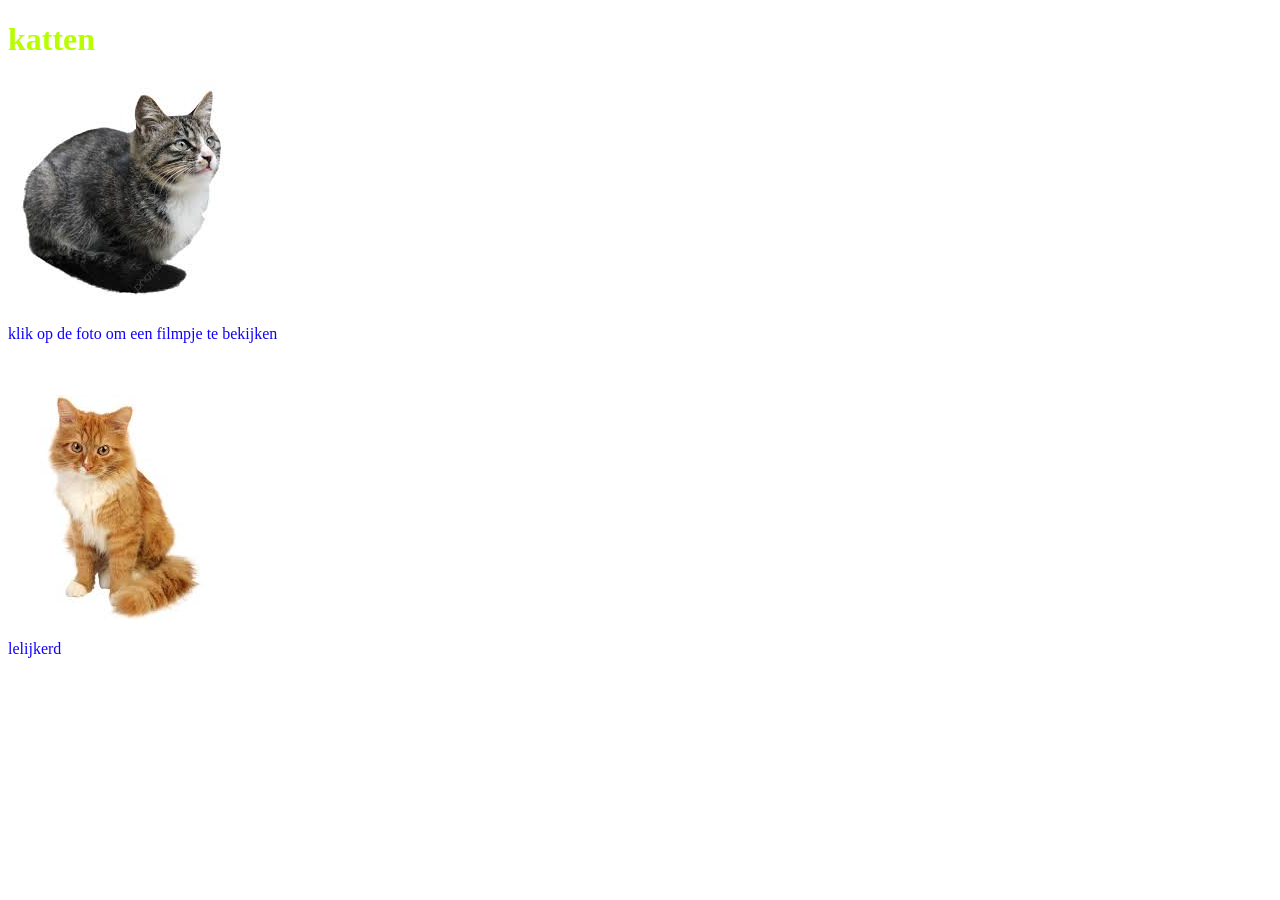
<file: opdracht_2.1/index.html>
<!DOCTYPE html>
<html lang="en">
<head>
    <meta charset="UTF-8">
    <meta name="viewport" content="width=device-width, initial-scale=1.0">
    <title>dumb cats</title>
    <link rel="stylesheet" href="style.css">
</head>
<body>
    <h1>katten</h1>
   <a href="https://www.youtube.com/watch?v=DHfRfU3XUEo&pp=ygUJZHVtYiBjYXRz" target="_blank">
    <img src="/img/cat.jpg" alt="cat"></a>
    <p>klik op de foto om een filmpje te bekijken</p>
    <br>
    <br>
  <img src="/img/orange.jpg" alt="orange cat">
<p>lelijkerd</p>

</body>
</html>
</file>
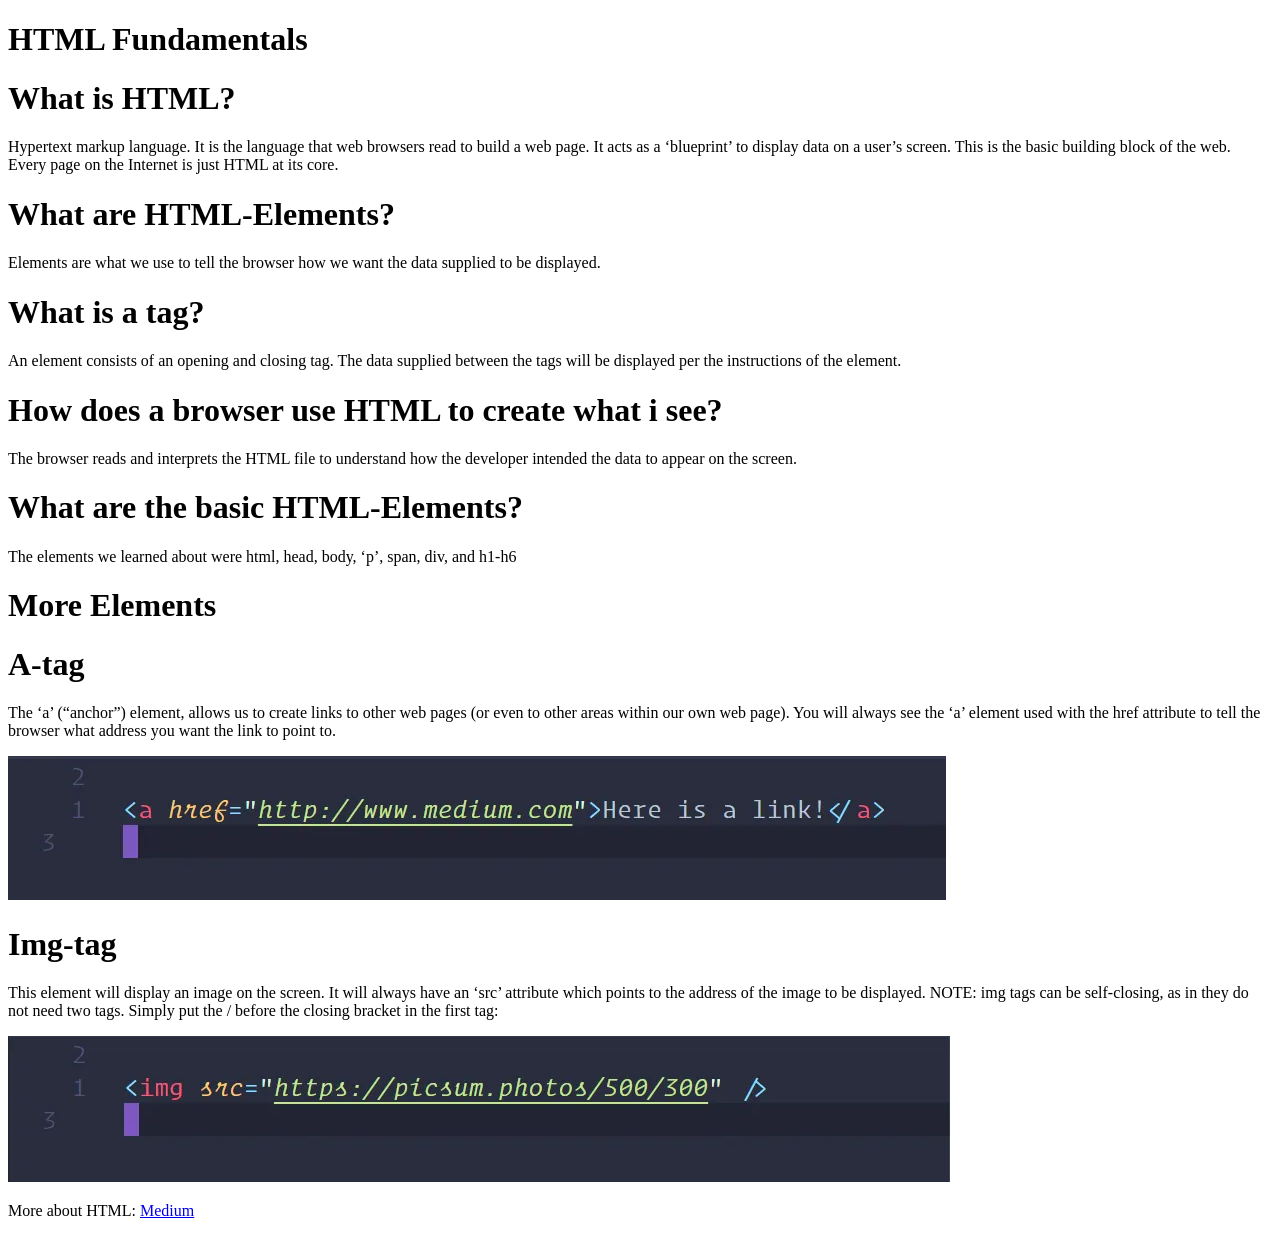
<file: opdracht_2.2/index.html>
<!DOCTYPE html>
<html lang="en">
<head>
    <meta charset="UTF-8">
    <meta name="viewport" content="width=device-width, initial-scale=1.0">
    <title>Document</title>
</head>
<body>
    <header><h1>HTML Fundamentals</h1></header>
    <h1> What is HTML?</h1>
    <p>Hypertext markup language. It is the language that web browsers read to build a web page.
        It acts as a ‘blueprint’ to display data on a user’s screen. This is the basic building block of
        the web. Every page on the Internet is just HTML at its core.</p>
        <h1>What are HTML-Elements?</h1>
        <p>Elements are what we use to tell the browser how we want the data supplied to be
            displayed.</p>
    <h1>What is a tag?</h1>
    <p>An element consists of an opening and closing tag. The data supplied between the tags will
        be displayed per the instructions of the element.</p>
<h1>How does a browser use HTML to create what i see?</h1>
<p>The browser reads and interprets the HTML file to understand how the developer intended
    the data to appear on the screen.</p>
    <h1>What are the basic HTML-Elements?</h1>
    <p>The elements we learned about were html, head, body, ‘p’, span, div, and h1-h6</p>
    <h1>More Elements</h1>
    <h1>A-tag</h1>
    <p>The ‘a’ (“anchor”) element, allows us to create links to other web pages (or even to other
        areas within our own web page). You will always see the ‘a’ element used with
        the href attribute to tell the browser what address you want the link to point to.</p>
        <img src="/img/medium.webp" alt="code image">
    <h1>Img-tag</h1>
   <p>This element will display an image on the screen. It will always have an ‘src’ attribute which
    points to the address of the image to be displayed. NOTE: img tags can be self-closing, as in
    they do not need two tags. Simply put the / before the closing bracket in the first tag:
    </p>
<img src="/img/medium2.webp" alt="code image 2">
<p>More about HTML: <a href="https://medium.com/@mahendrjy/html-and-css-fundamentals-6b8f7d90911b"target=_blank>Medium</a></p>
</body>
</html>
</file>
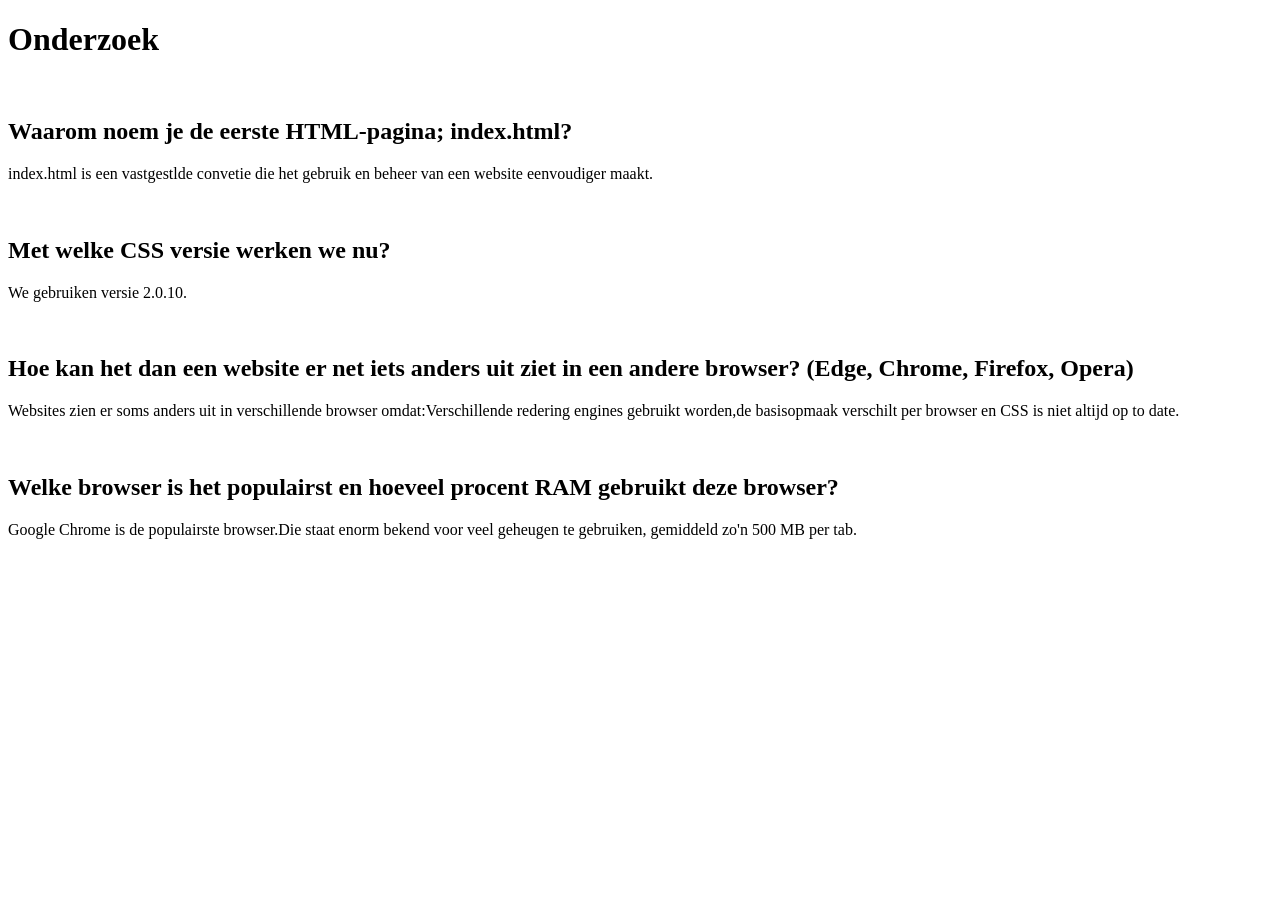
<file: opdracht_2.3/index.html>
<!DOCTYPE html>
<html lang="en">
<head>
    <meta charset="UTF-8">
    <meta name="viewport" content="width=device-width, initial-scale=1.0">
    <title>Document</title>
</head>
<body>
    <h1>Onderzoek</h1>

    <br>

    <h2>Waarom noem je de eerste HTML-pagina; index.html?</h2>

    <p>index.html is een vastgestlde convetie die het gebruik en beheer van een website eenvoudiger maakt.</p>

    <br>

    <h2>Met welke CSS versie werken we nu?</h2>

    <p>We gebruiken versie 2.0.10.</p>

    <br>

    <h2>Hoe kan het dan een website er net iets anders uit ziet in een andere browser? (Edge, Chrome, Firefox, Opera)</h2>

    <p>Websites zien er soms anders uit in verschillende browser omdat:Verschillende redering engines gebruikt worden,de basisopmaak verschilt per browser en CSS is niet altijd op to date.</p>

    <br>

    <h2>Welke browser is het populairst en hoeveel procent RAM gebruikt deze browser?</h2>

    <p>Google Chrome is de populairste browser.Die staat enorm bekend voor veel geheugen te gebruiken, gemiddeld zo'n 500 MB per tab.</p>



</body>
</html>
</file>
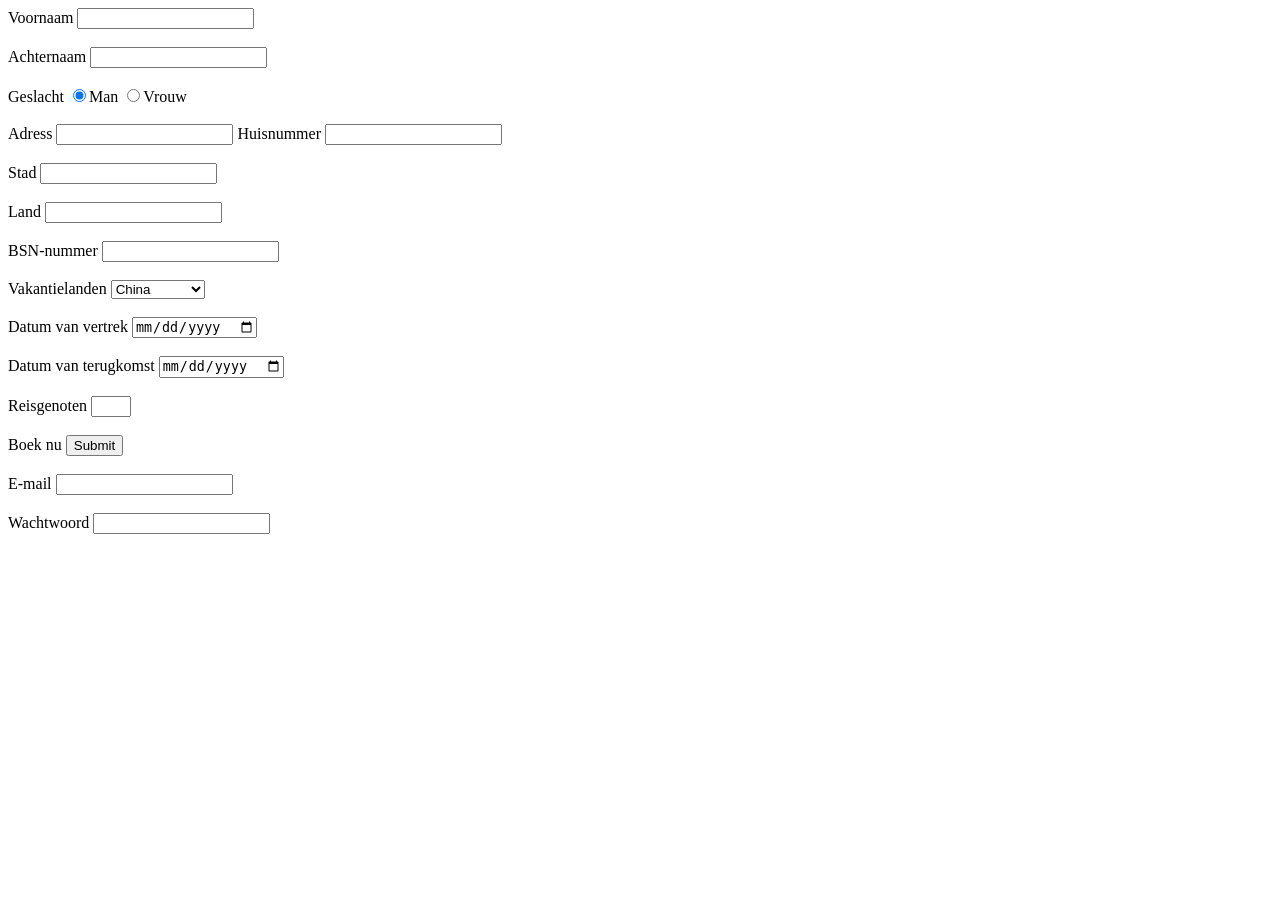
<file: opdracht_3.2/index.html>
<!DOCTYPE html>
<html lang="en">
<head>
    <meta charset="UTF-8">
    <meta name="viewport" content="width=device-width, initial-scale=1.0">
    <title>Document</title>
</head>
<body>
<form action="">

<label for="firstname">Voornaam</label>
<input type="text"name=firstname pattern="[a-zA-Z]">
<br><br>

<label for="lastname">Achternaam</label>
<input type="text"name=lastname pattern="[a-zA-Z]">
<br><br>

<label for="gender">Geslacht</label>
<input type="radio"name=gender value="Man" checked>Man
<input type="radio"name=gender value="Vrouw">Vrouw
<br><br>

<label for="adress">Adress</label>
<input type="text"name=adress >
<label for="housenumber">Huisnummer</label>
<input type="text"name=housenumber>
<br><br>

<label for="city">Stad</label>
<input type="text"name=city>
<br><br>

<label for="country">Land</label>
<input type="text"name=country>
<br><br>

<label for="citizen service number">BSN-nummer</label>
<input type="text"name=citizenservicenumber maxlength="9">
<br><br>

<label for="holidaycountry">Vakantielanden</label>
<select name="holidaycountry" id="countrys">
<option value="China">China</option>
<option value="Greece">Griekenland</option>
<option value="Dubai">Dubai</option>
<option value="Spain">Spanje</option>
</select>
<br><br>

<label for="dateofdeparture">Datum van vertrek</label>
<input type="date"name=dateofdeparture min="2024-09-18">
<br><br>

<label for="dateofreturn">Datum van terugkomst</label>
<input type="date"name=dateofreturn min="2024-09-18">
<br><br>

<label for="travelingcompanions">Reisgenoten</label>
<input type="number"name=travelingcompanions min="0" max="4">
<br><br>

<label for="Submit">Boek nu</label>
<input type="submit"name=Submit>
<br><br>

<label for="E-mail">E-mail</label>
<input type="text"name=E-mail>
<br><br>

<label for="password">Wachtwoord</label>
<input type="password" name="password">

</form>

    
</body>
</html>
</file>
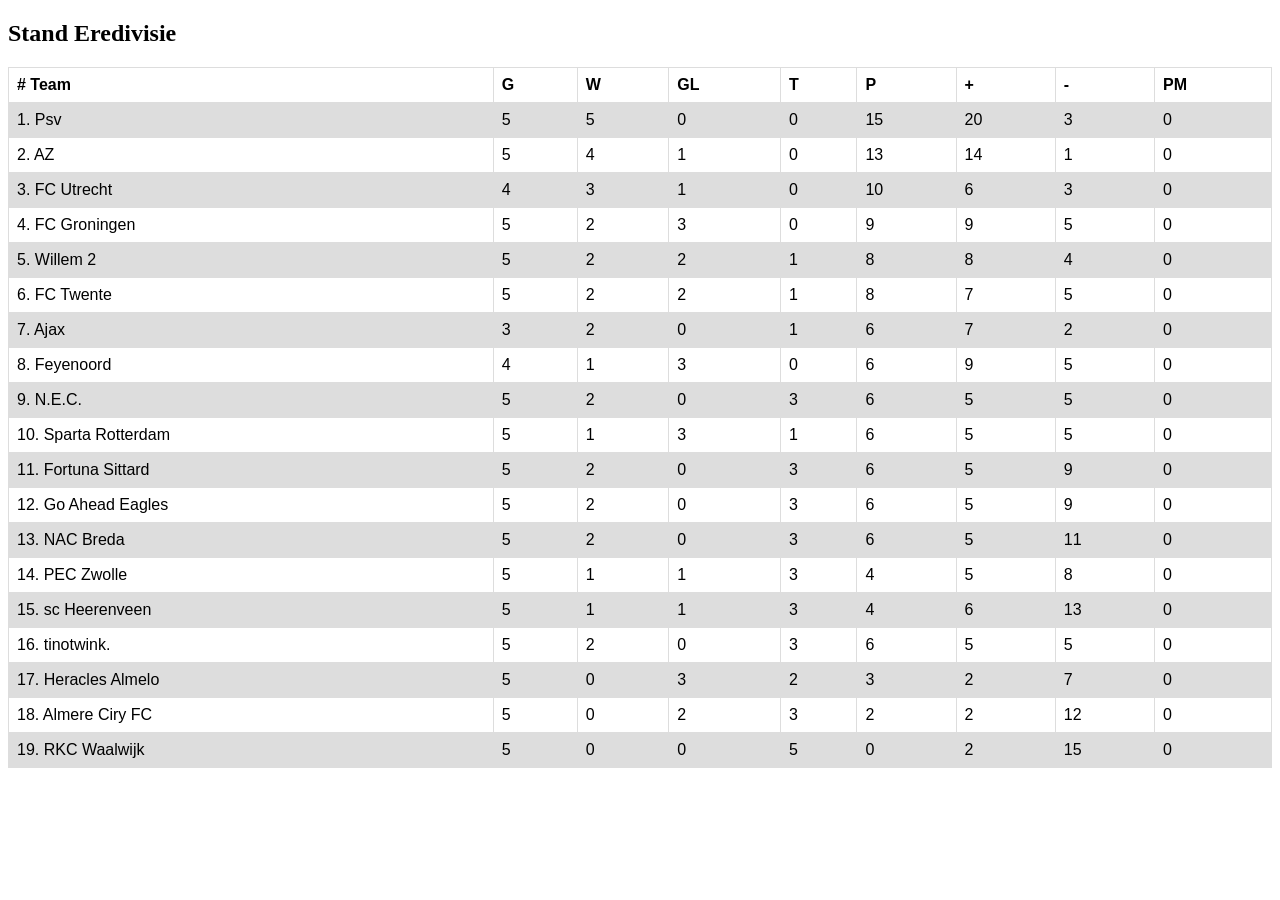
<file: opdracht_3.3/index.html>
<!DOCTYPE html>
<html>
<head>
<style>
table {
  font-family: arial, sans-serif;
  border-collapse: collapse;
  width: 100%;
}
 
td, th {
  border: 1px solid #dddddd;
  text-align: left;
  padding: 8px;
}
 
tr:nth-child(even) {
  background-color: #dddddd;
}
</style>
</head>
<title>Stand Eredivisie</title>
<body>
 
<h2>Stand Eredivisie</h2>
 
<table>
  <tr>
    <th>#  Team</th>
    <th>G</th>
    <th>W</th>
    <Th>GL
        <th>T</th>
        <th>P</th>
        <th>+
            <th>-</th>
            <th>PM</th>
        </th>
    </Th>
  </tr>
  <tr>
    <td>1. Psv</td>
    <td>5</td>
    <td>5</td>
    <td>0</td>
    <td>0</td>
    <td>15</td>
    <td>20</td>
    <td>3</td>
<td>0</td>
  </tr>
  <tr>
    <td>2. AZ</td>
    <td>5</td>
    <td>4</td>
    <td>1</td>
    <td>0</td>
    <td>13</td>
    <td>14</td>
    <td>1</td>
<td>0</td>
   
  </tr>
  <tr>
    <td>3. FC Utrecht</td>
    <td>4</td>
    <td>3</td>
    <td>1</td>
    <td>0</td>
    <td>10</td>
    <td>6</td>
    <td>3</td>
<td>0</td>
  </tr>
  <tr>
    <td>4. FC Groningen</td>
    <td>5</td>
    <td>2</td>
    <td>3</td>
    <td>0</td>
    <td>9</td>
    <td>9</td>
    <td>5</td>
<td>0</td>
 
  </tr>
  <tr>
    <td>5. Willem 2</td>
    <td>5</td>
    <td>2</td>
    <td>2</td>
    <td>1</td>
    <td>8</td>
    <td>8</td>
    <td>4</td>
<td>0</td>
  </tr>
  <tr>
    <td>6. FC Twente</td>
    <td>5</td>
    <td>2</td>
    <td>2</td>
    <td>1</td>
    <td>8</td>
    <td>7</td>
    <td>5</td>
<td>0</td>
 
  </tr>
<tr>
    <td>7. Ajax</td>
    <td>3</td>
    <td>2</td>
    <td>0</td>
    <td>1</td>
    <td>6</td>
    <td>7</td>
    <td>2</td>
<td>0</td>
</tr>
<tr>
<td>8. Feyenoord</td>
    <td>4</td>
    <td>1</td>
    <td>3</td>
    <td>0</td>
    <td>6</td>
    <td>9</td>
    <td>5</td>
<td>0</td>
</tr>
<tr>
    <td>9. N.E.C.</td>
        <td>5</td>
        <td>2</td>
        <td>0</td>
        <td>3</td>
        <td>6</td>
        <td>5</td>
        <td>5</td>
    <td>0</td>
    </tr>
    <tr>
        <td>10.
            Sparta Rotterdam</td>
            <td>5</td>
            <td>1</td>
            <td>3</td>
            <td>1</td>
            <td>6</td>
            <td>5</td>
            <td>5</td>
        <td>0</td>
        </tr>
        <tr>
            <td>11.  Fortuna Sittard</td>
                <td>5</td>
                <td>2</td>
                <td>0</td>
                <td>3</td>
                <td>6</td>
                <td>5</td>
                <td>9</td>
            <td>0</td>
            </tr>
            <tr>
                <td>12. Go Ahead Eagles</td>
                    <td>5</td>
                    <td>2</td>
                    <td>0</td>
                    <td>3</td>
                    <td>6</td>
                    <td>5</td>
                    <td>9</td>
                <td>0</td>
                </tr>
                <tr>
                    <td>13. NAC Breda</td>
                        <td>5</td>
                        <td>2</td>
                        <td>0</td>
                        <td>3</td>
                        <td>6</td>
                        <td>5</td>
                        <td>11</td>
                    <td>0</td>
                    </tr>
                    <tr>
                        <td>14. PEC Zwolle</td>
                            <td>5</td>
                            <td>1</td>
                            <td>1</td>
                            <td>3</td>
                            <td>4</td>
                            <td>5</td>
                            <td>8</td>
                        <td>0</td>
                        </tr>
                        <tr>
                            <td>15. sc Heerenveen</td>
                                <td>5</td>
                                <td>1</td>
                                <td>1</td>
                                <td>3</td>
                                <td>4</td>
                                <td>6</td>
                                <td>13</td>
                            <td>0</td>
                            </tr>
                            <tr>
                                <td>16. tinotwink.</td>
                                    <td>5</td>
                                    <td>2</td>
                                    <td>0</td>
                                    <td>3</td>
                                    <td>6</td>
                                    <td>5</td>
                                    <td>5</td>
                                <td>0</td>
                                </tr>
                                <tr>
                                    <td>17. Heracles Almelo</td>
                                        <td>5</td>
                                        <td>0</td>
                                        <td>3</td>
                                        <td>2</td>
                                        <td>3</td>
                                        <td>2</td>
                                        <td>7</td>
                                    <td>0</td>
                                    </tr>
                                    <tr>
                                        <td>18. Almere Ciry FC</td>
                                            <td>5</td>
                                            <td>0</td>
                                            <td>2</td>
                                            <td>3</td>
                                            <td>2</td>
                                            <td>2</td>
                                            <td>12</td>
                                        <td>0</td>
                                        </tr>
                                        <tr>
                                            <td>19. RKC Waalwijk</td>
                                                <td>5</td>
                                                <td>0</td>
                                                <td>0</td>
                                                <td>5</td>
                                                <td>0</td>
                                                <td>2</td>
                                                <td>15</td>
                                            <td>0</td>
                                            </tr>
 
 
</table>
 
</body>
</html>
</file>
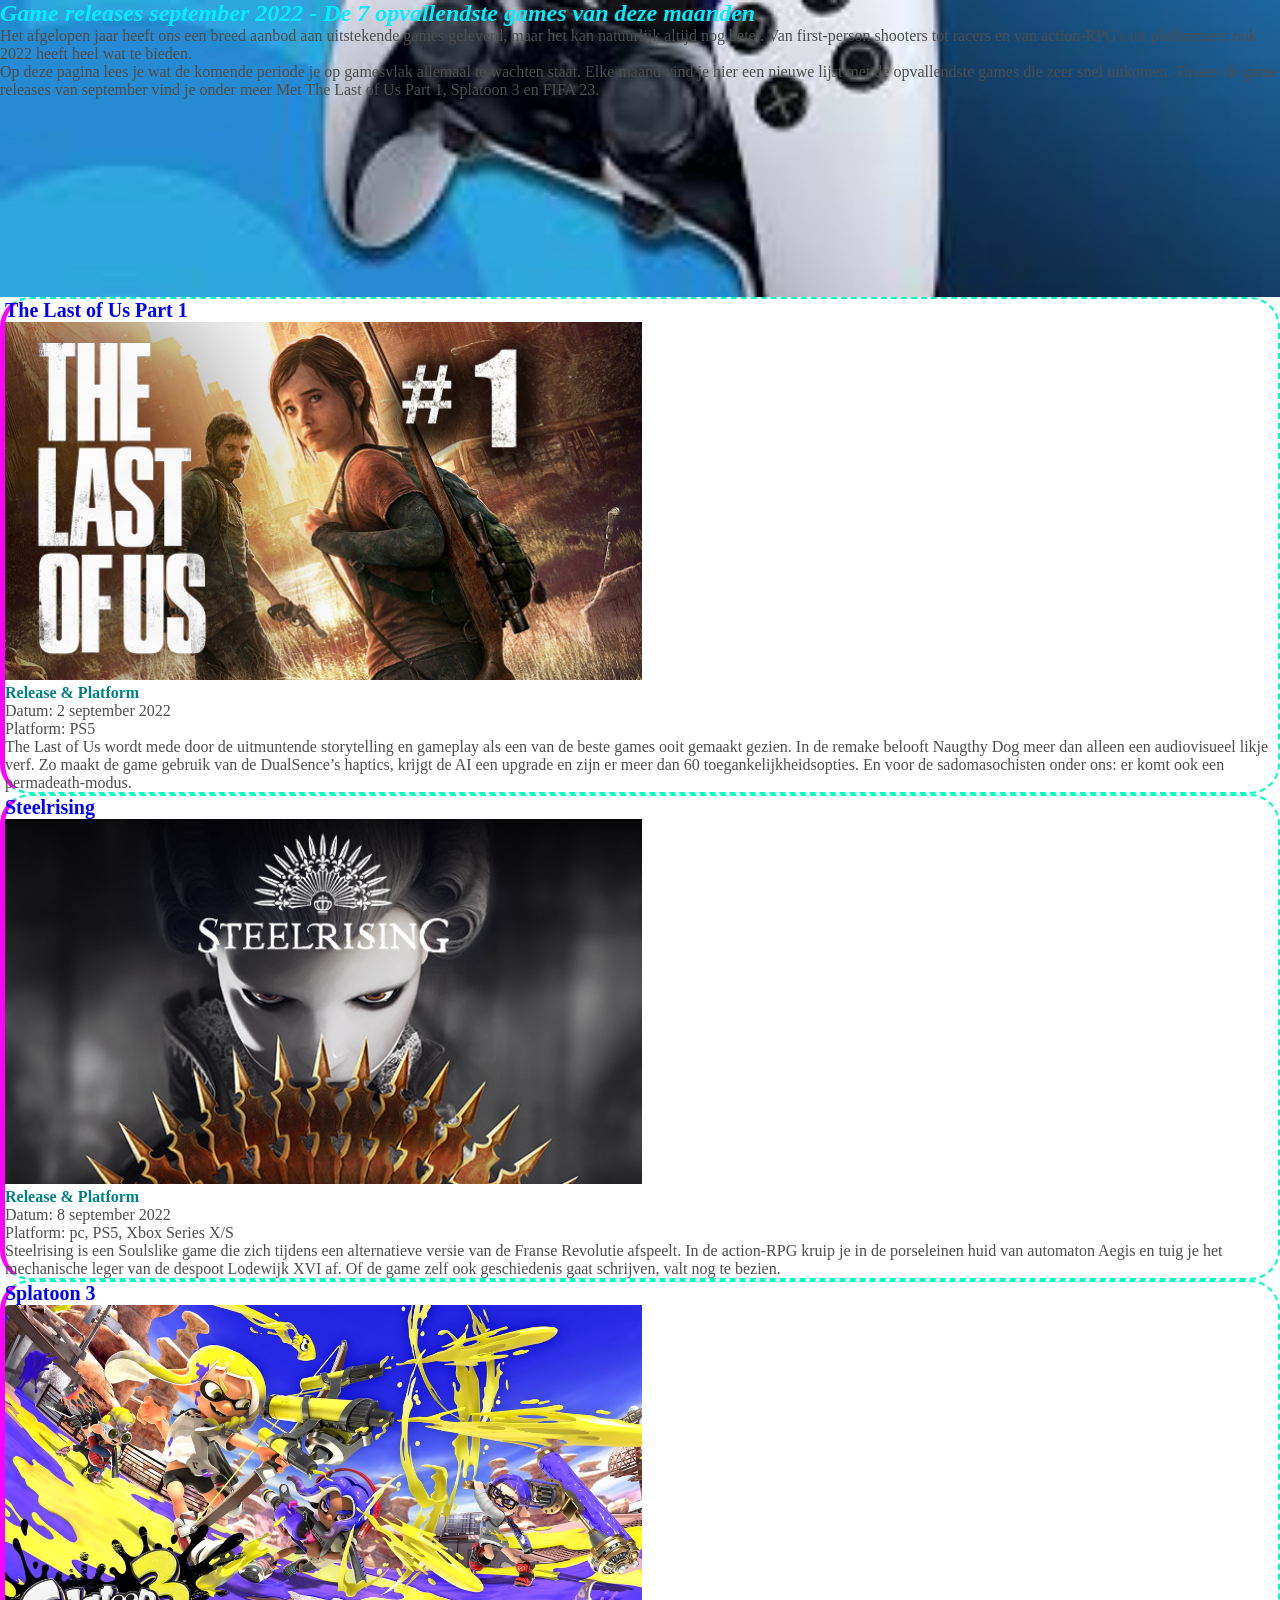
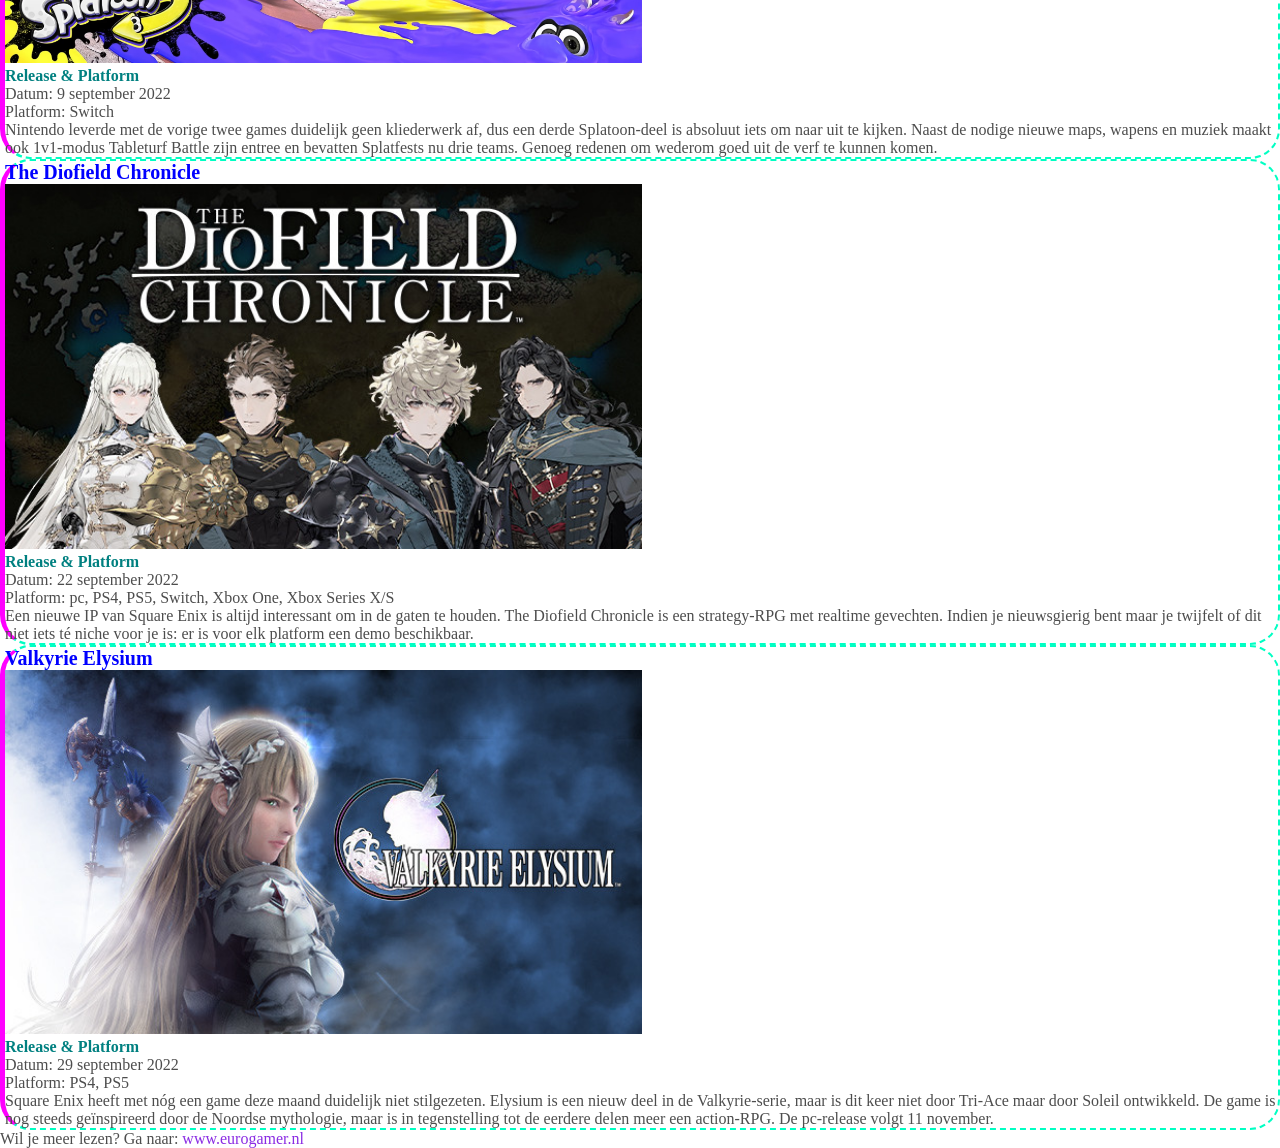
<file: opdracht_4.1/index.html>
<!DOCTYPE html>
<html lang="en">

<head>
    <meta charset="UTF-8">
    <meta http-equiv="X-UA-Compatible" content="IE=edge">
    <meta name="viewport" content="width=device-width, initial-scale=1.0">
    <title>Opdracht 4.1 - Font & Color</title>
    <link rel="stylesheet" href="style.css">

</head>

<body>
    <main>
        <header>
            <h1>Game releases september 2022 - De 7 opvallendste games van deze maanden</h1>
            


            <p> Het afgelopen jaar heeft ons een breed aanbod aan uitstekende games geleverd, maar het kan natuurlijk
                altijd nog beter. Van first-person shooters tot racers en van action-RPG's tot platformers; ook 2022
                heeft heel wat te bieden.
                <br>
                Op deze pagina lees je wat de komende periode je op gamesvlak allemaal te wachten staat. Elke maand vind
                je hier
                een nieuwe lijst met de opvallendste games die zeer snel uitkomen. Tussen de game releases van september
                vind je onder meer Met The Last of Us Part 1, Splatoon 3 en FIFA 23.
            </p>

       

        </header>
        <section>
            <article>
                <h2>The Last of Us Part 1</h2>
                <img src="./img/lastpart.jpeg" alt="The last part of us part 1" width="50%">
                <h3>Release & Platform</h3>
                <p>Datum: 2 september 2022 <br>
                    Platform: PS5</p>
                <p>
                    The Last of Us wordt mede door de uitmuntende storytelling en gameplay als een van de beste games
                    ooit
                    gemaakt gezien. In de remake belooft Naugthy Dog meer dan alleen een audiovisueel likje verf. Zo
                    maakt
                    de game
                    gebruik van de DualSence’s haptics, krijgt de AI een upgrade en zijn er meer dan 60
                    toegankelijkheidsopties. En
                    voor de sadomasochisten onder ons: er komt ook een permadeath-modus.
                </p>
            </article>
            <article>
                <h2>Steelrising</h2>
                <img src="./img/steelrising.jpeg" alt="Steelrising"width="50%">
                <h3>Release & Platform</h3>
                <p>Datum: 8 september 2022 <br>
                    Platform: pc, PS5, Xbox Series X/S</p>
                <p>Steelrising is een Soulslike game die zich tijdens een alternatieve versie van de Franse Revolutie
                    afspeelt. In de action-RPG kruip je in de porseleinen huid van automaton Aegis en tuig je het
                    mechanische leger van
                    de despoot Lodewijk XVI af. Of de game zelf ook geschiedenis gaat schrijven, valt nog te bezien.</p>
            </article>
            <article>
                <h2>Splatoon 3</h2>
                <img src="./img/platoon3.avif" alt="Splatoon 3" width="50%">
                <h3>Release & Platform</h3>
                <p>Datum: 9 september 2022 <br>
                    Platform: Switch</p>
                <p> Nintendo leverde met de vorige twee games duidelijk geen kliederwerk af, dus een derde Splatoon-deel
                    is
                    absoluut iets om naar uit te kijken. Naast de nodige nieuwe maps, wapens en muziek maakt ook
                    1v1-modus
                    Tableturf
                    Battle zijn entree en bevatten Splatfests nu drie teams. Genoeg redenen om wederom goed uit de verf
                    te
                    kunnen komen.
                </p>
            </article>
            <article>
                <h2>The Diofield Chronicle</h2>
                <img src="./img/diofield.jpeg" alt="The Diofield Chronicle"  width="50%">
                <h3>Release & Platform</h3>
                <p>Datum: 22 september 2022 <br>
                    Platform: pc, PS4, PS5, Switch, Xbox One, Xbox Series X/S</p>
                <p>Een nieuwe IP van Square Enix is altijd interessant om in de gaten te houden. The Diofield Chronicle
                    is
                    een strategy-RPG met realtime gevechten. Indien je nieuwsgierig bent maar je twijfelt of dit niet
                    iets
                    té
                    niche voor je is: er is voor elk platform een demo beschikbaar.</p>
            </article>
            <article>
                <h2>Valkyrie Elysium</h2>
                <img src="./img/valkyrie.jpeg" alt="Valkyrie Elysium"  width="50%">
                <h3>Release & Platform</h3>
                <p>Datum: 29 september 2022 <br>
                    Platform: PS4, PS5</p>
                <p>Square Enix heeft met nóg een game deze maand duidelijk niet stilgezeten. Elysium is een nieuw deel
                    in de
                    Valkyrie-serie, maar is dit keer niet door Tri-Ace maar door Soleil ontwikkeld. De game is nog
                    steeds
                    geïnspireerd door de Noordse mythologie, maar is in tegenstelling tot de eerdere delen meer een
                    action-RPG.
                    De pc-release volgt 11 november.</p>
            </article>

            <p>Wil je meer lezen? Ga naar:
                <a href="https://www.eurogamer.nl/game-releases-de-opvallendste-games-van-deze-maand">www.eurogamer.nl</a>
            </p>
        </section>

    </main>

</body>

</html>
</file>
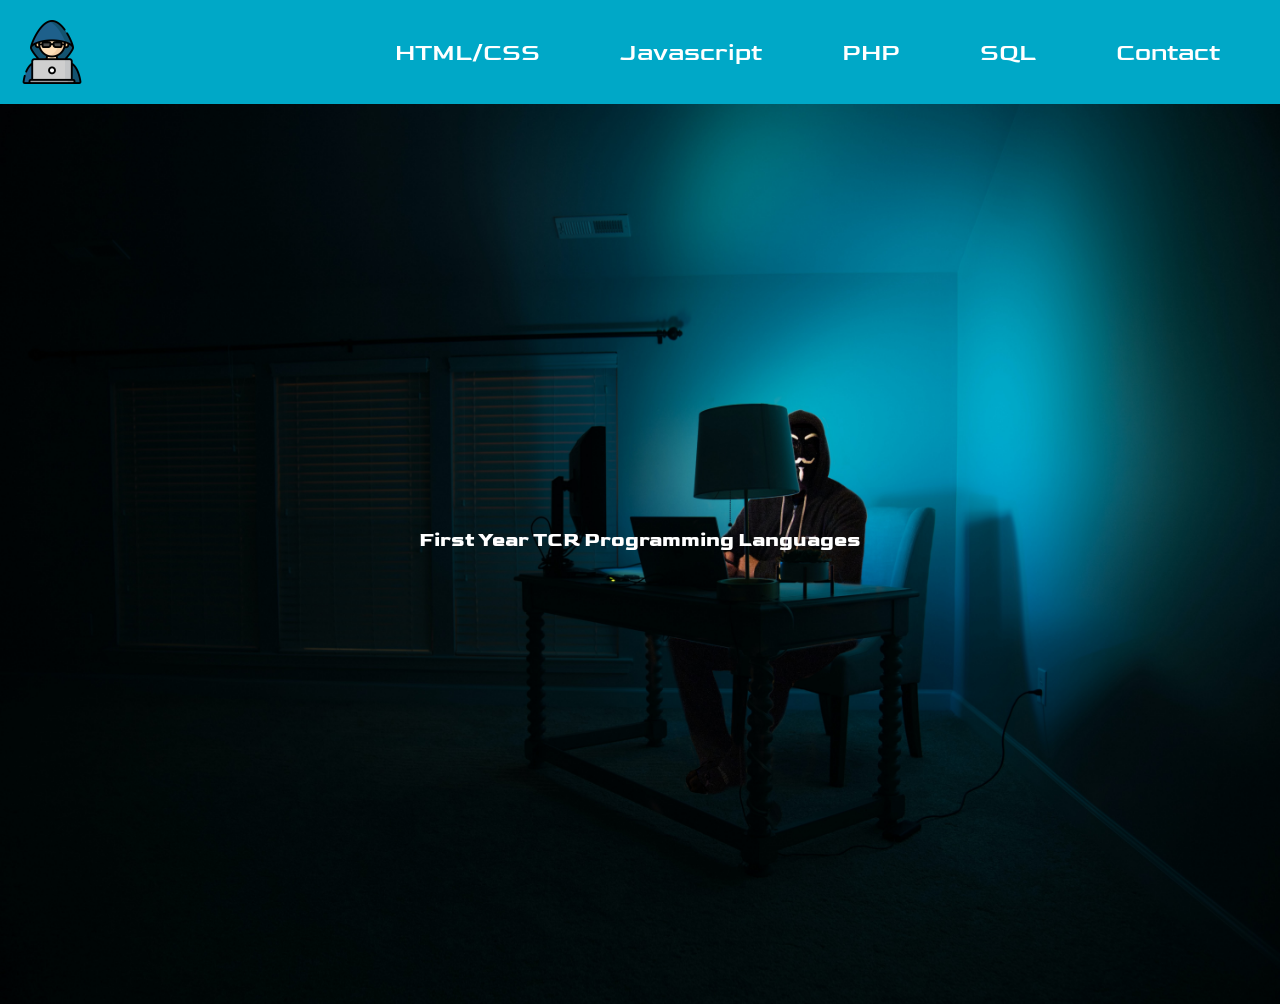
<file: P1-html-css-layout-main/index.html>
<!DOCTYPE html>
<html lang="en">
  <head>
    <meta charset="UTF-8" />
    <meta http-equiv="X-UA-Compatible" content="IE=edge" />
    <meta name="viewport" content="width=device-width, initial-scale=1.0" />
    <link rel="preconnect" href="https://fonts.googleapis.com" />
    <link rel="preconnect" href="https://fonts.gstatic.com" crossorigin />
    <link
      href="https://fonts.googleapis.com/css2?family=Goldman:wght@700&display=swap"
      rel="stylesheet"
    />
    <link rel="stylesheet" href="style.css" />
    <title>Opdracht 3</title>
  </head>
  <body>
    <nav>
      <img src="./img/hacker.png" id="logo" />
      <ul>
        <li><a href="./html-css.html">HTML/CSS</a></li>
        <li><a href="./javascript.html">Javascript</a></li>
        <li><a href="./php.html">PHP</a></li>
        <li><a href="./mysql.html">SQL</a></li>
        <li><a href="./contact.html">Contact</a></li>
      </ul>
    </nav>
 
    <center><h1>First Year TCR Programming Languages</h1></center>

    <img class="backgroundIMG" src="./img/background.jpeg" alt="background">

    
      
  </body>

</html>
</file>
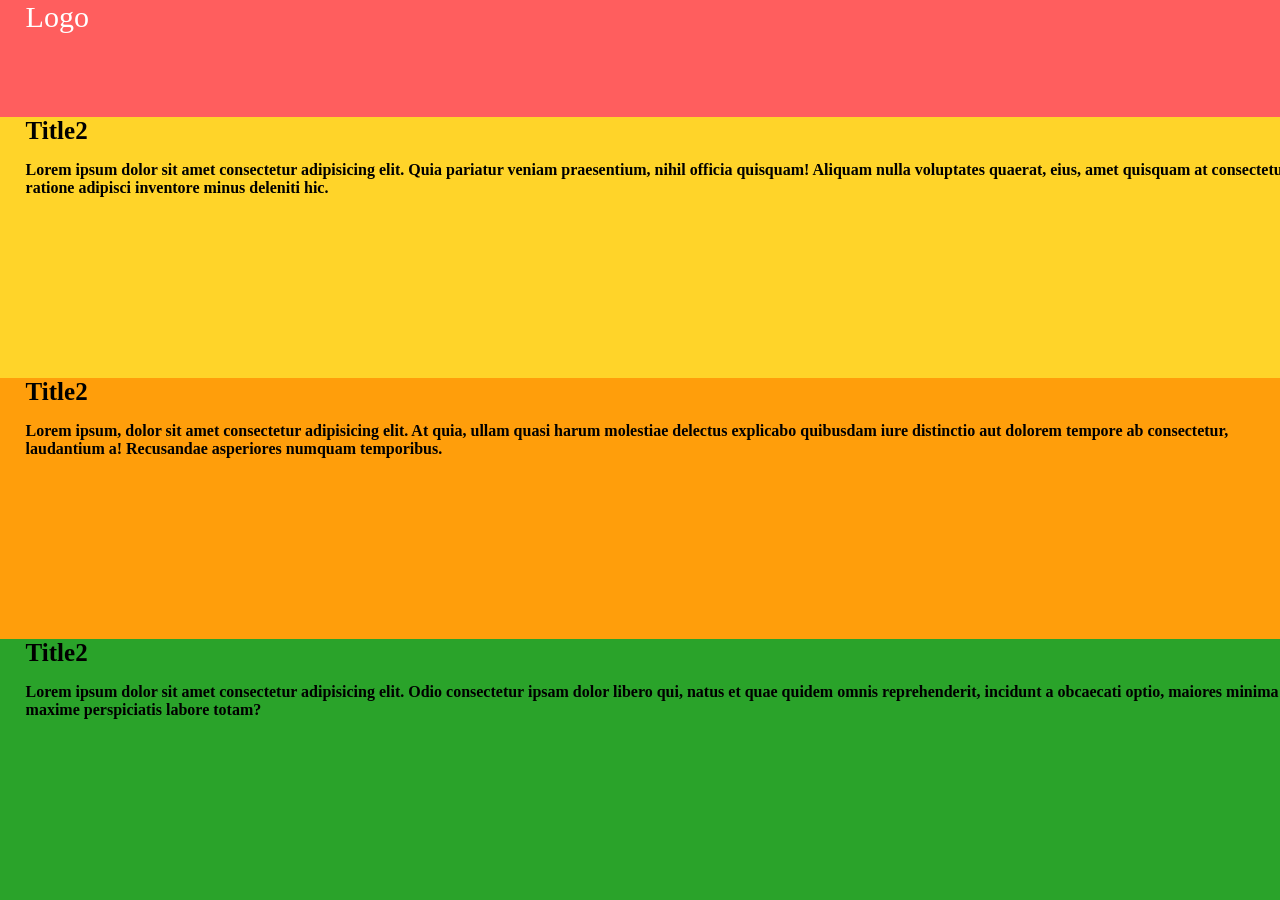
<file: week7/index.html>
<!DOCTYPE html>
<html lang="en">
<head>
    <meta charset="UTF-8">
    <meta name="viewport" content="width=device-width, initial-scale=1.0">
    <title>opdracht7</title>
    <link rel="stylesheet" href="style.css">
</head>
<body>
    
    <div class="logo"><span class="teksth1">Logo</span></div>
        <div class="tekst1"><span class="tekst">Title2</span><p class="tekstp">Lorem ipsum dolor sit amet consectetur adipisicing elit. Quia pariatur veniam praesentium, nihil officia quisquam! Aliquam nulla voluptates quaerat, eius, amet quisquam at consectetur ratione adipisci inventore minus deleniti hic.</p></div>
        <div class="tekst2"><span class="tekst">Title2</span><p class="tekstp">Lorem ipsum, dolor sit amet consectetur adipisicing elit. At quia, ullam quasi harum molestiae delectus explicabo quibusdam iure distinctio aut dolorem tempore ab consectetur, laudantium a! Recusandae asperiores numquam temporibus.</p></div>
        <div class="tekst3"><span class="tekst">Title2</span><p class="tekstp">Lorem ipsum dolor sit amet consectetur adipisicing elit. Odio consectetur ipsam dolor libero qui, natus et quae quidem omnis reprehenderit, incidunt a obcaecati optio, maiores minima maxime perspiciatis labore totam?</p></div>



     <div class="vierkant"></div>

    
</body>
</html>
</file>
<file: opdracht_2.1/style.css>
h1{
    color: rgb(183, 255, 0);

}

p{
    color: #1100ff;
    
}
</file>
<file: opdracht_4.1/style.css>
h1{
    color: rgb(0, 238, 255);
    font-size: 24px; 
    font-style: italic; 
    font-weight: bold;

}

h2{
    color: #0000ff; 
    font-size: 20px; 
    font-weight:bold;

}

h3{
     font-size: 16px; 
     color: teal;
     font-weight: bold;

}

p{ 
    color: #4d4d4d;

}

a{
    text-decoration: none;
    color: #8a2be3;

}

header{
    width: 100vw;
    height: 33vh;
 background-image: url(./img/controller.jpg);
 background-repeat: no-repeat;
 background-size: cover;
 background-position: center;

}

article{
    border: 2px solid rgb(0, 255, 195);
    border-radius: 30px;
    border-style: dashed;
    border-left: solid 5px rgb(255, 0, 255);
}

*{
    margin: 0%;
    padding: 0%;
    box-sizing: border-box;
    
}
</file>
<file: P1-html-css-layout-main/style.css>
* {
  margin: 0;
  padding: 0;
  box-sizing: border-box;
}
html {
  font-size: 62.5%;
}
body {
  font-family: "Goldman", cursive;
  
}

nav {
  display: flex;
  width: 100%;
  padding: 2rem;
  min-height: 10vh;
  align-items: center;
  flex-wrap: wrap;
  margin: auto;
  background: #00a8c7;
  justify-content: space-between;
}
nav ul {
  display: flex;
  align-items: center;
  list-style-type: none;
}
nav li {
  font-size: 2.5rem;
  padding: 0 4rem 0 4rem;
}
nav a {
  color: rgb(255, 255, 255);
  text-decoration: none;
}
nav img {
  width: 5vw;
}
h1{ 
color: rgb(255, 255, 255);
position: absolute; 
left: 50%;
transform: translate(-50%,-50%);
top: 60%;
}
.backgroundIMG{
width: 100vw;
height: 100vh;

}

.footer{
  width: 100%;
  height: 5% ;
  bottom: 0%;
 background-color: #00a8c7;
 position: absolute;
 text-align: center;
 color: white;
font-size: large;
}
</file>
<file: week7/style.css>
.logo{
    width: auto ;
    height: 13vh;
    background-color: rgb(255, 94, 94);
    color: white;

}
 
body{
    margin-top: 0%;
    margin-left: 0%;
    margin-bottom: 0%;
    margin-right: 0%;

}
 
.tekst1{
    width: auto;
    height: 29vh;
    background-color: rgb(255, 212, 41);
    font-weight: bold;

 
}
 
.tekst2{
    width: auto;
    height: 29vh;
    background-color: rgb(255, 158, 11);
    font-weight: bold;
 
}
 
.tekst3{
    width: auto;
    height: 29vh;
    background-color: rgb(42, 163, 42);
    font-weight: bold;

}

.tekst{
    position: relative;
    left: 2%;
    font-size: 25px;
}
.tekstp{
position: relative;
left: 2%;
}


.teksth1{
    position: relative;
    left: 2%;
    font-size: 30px;

}
@media screen and (min-width: 1024px){}

@media screen and (min-witdh: 768) ,(max-width: 1023px){
    .teksth1{
        position: absolute;
    left: 50%;
    top: 5%;
    }
    .logo{
        background-color: rgb(255, 94, 94);

    }
    .tekst1{
        background-color: rgb(219, 53, 81);
        color: #ffffff;

    }
    .tekst2{
        background-color: rgb(87, 76, 190);
    color: #ffffff;
    }
    .tekst3{
        background-color: rgb(54, 32, 201);
        color: #ffffff;
    }
}
@media screen and (max-width: 767px){
.logo{background-color: cornflowerblue;
    color: #ffffff;
}
.tekst1{background-color: rgb(144, 222, 233);
color: #ffffff;
text-align: center;
}
.tekst2{background-color: rgb(224, 114, 219);
color: #ffffff;
text-align: center;
}
.tekst3{background-color: darkslateblue;
color: #ffffff;
text-align: center;
}
.teksth1{position: absolute;
left: 4%;}
.vierkant{
    position: absolute;
    top: 5%;
    left: 93%;
    width: 20px;
    height: 20px;
    background-color: #ffffff;
}
}
</file>
